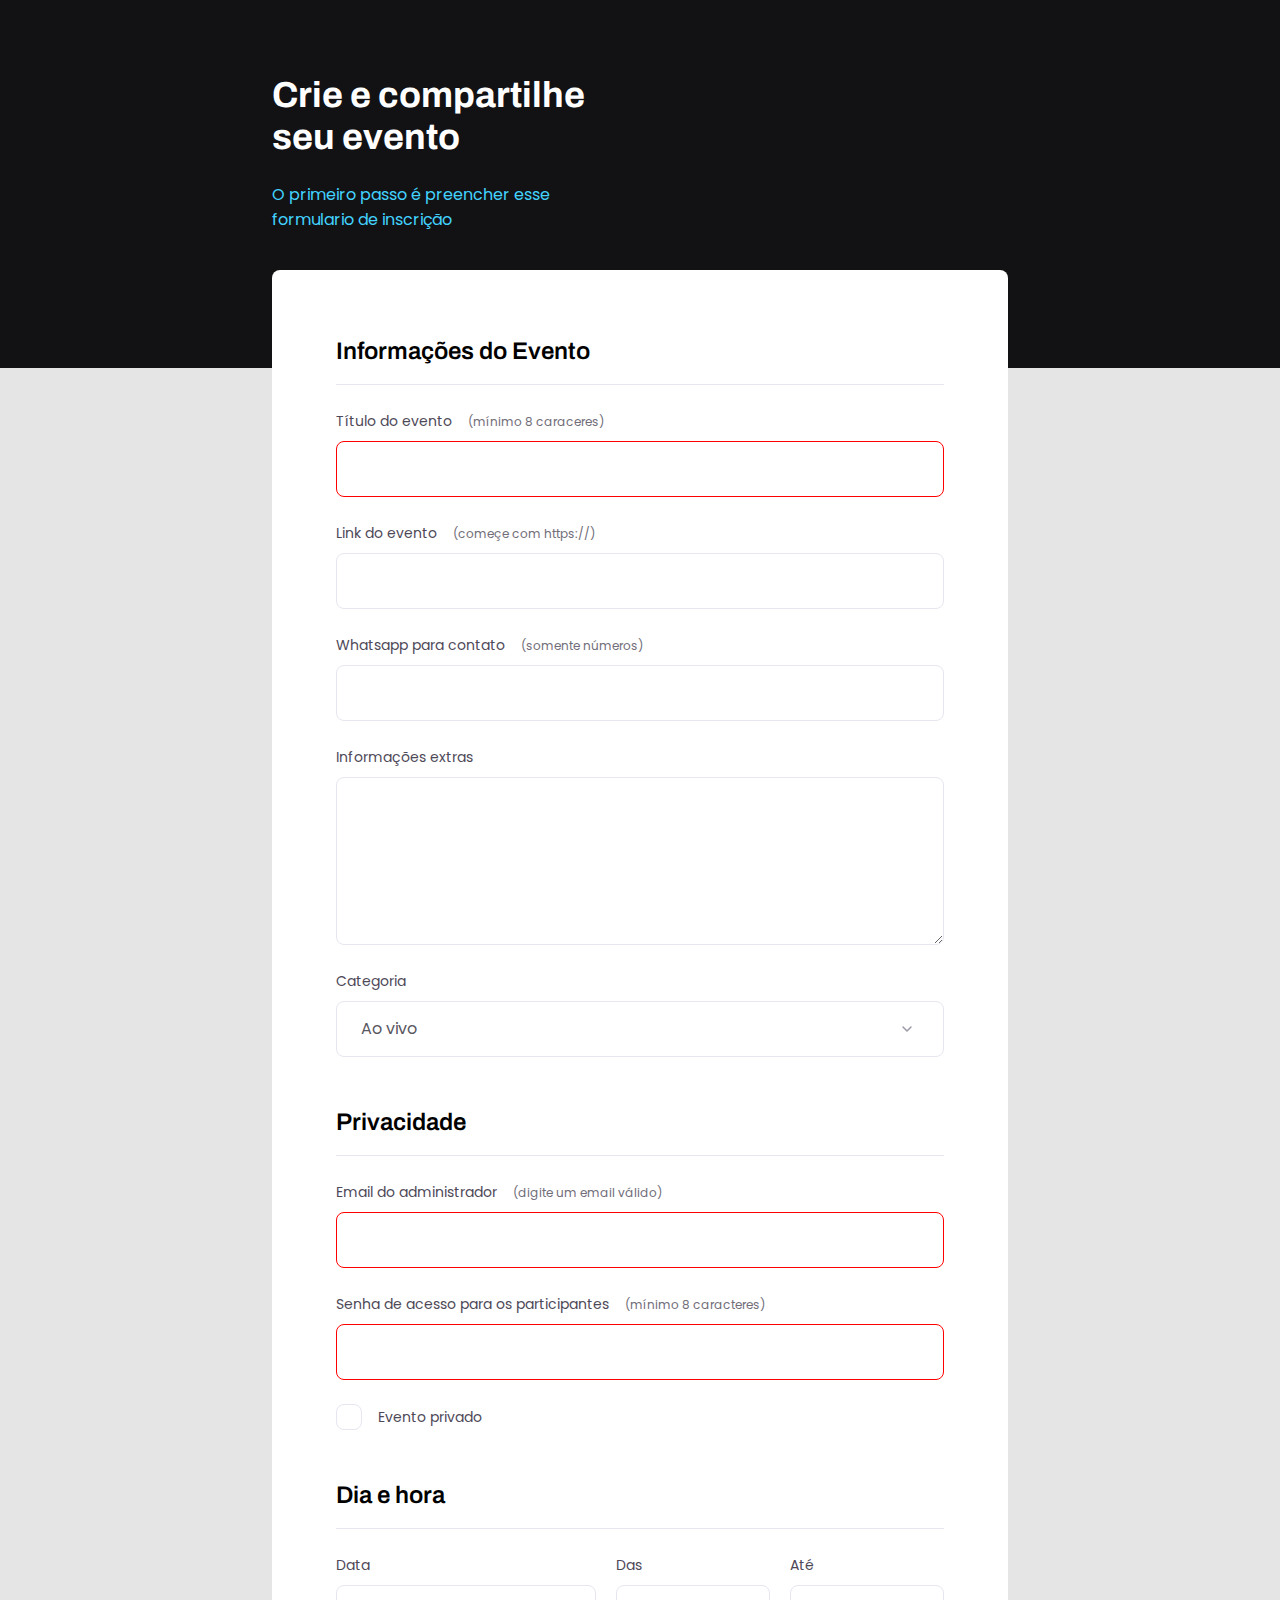
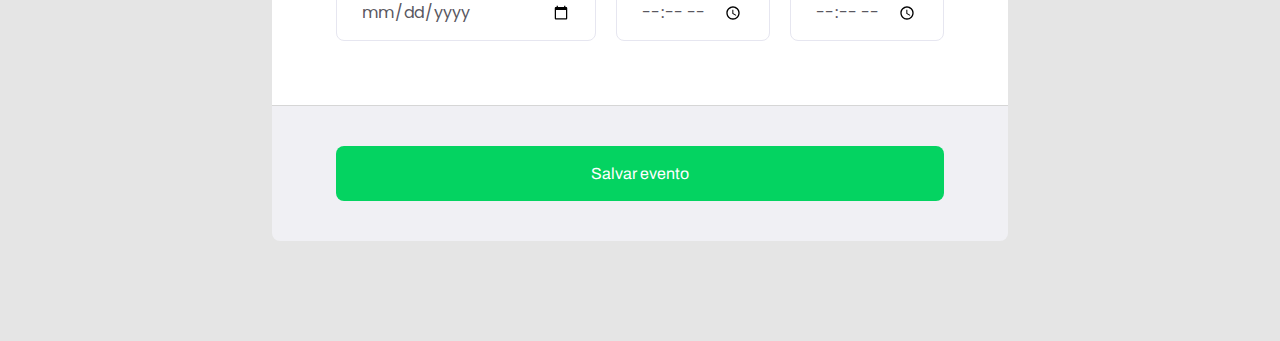
<file: index.html>
<!DOCTYPE html>
<html lang="pt-br">
<head>
  <link rel="stylesheet" href="style.css">
  <link rel="preconnect" href="https://fonts.googleapis.com">
  <link rel="preconnect" href="https://fonts.gstatic.com" crossorigin>

  <meta charset="UTF-8">
  <meta name="viewport" content="width=device-width, initial-scale=1.0">
  <title>Crie seu evento</title>

  <link href="https://fonts.googleapis.com/css2?family=Archivo:wght@400;600;700&family=Poppins&display=swap" rel="stylesheet">
</head>
<body>
  <div class="page">
    <header>
      <h1>Crie e compartilhe seu evento</h1>
      <p>O primeiro  passo é preencher esse formulario de inscrição</p>
    </header>
    <form id="my-form">

      <fieldset>
        <div class="fieldset-wrapper">
          <legend>Informações do Evento</legend>

          <div class="input-wrapper">
            <label for="event-title">Título do evento <span>(mínimo 8 caraceres)</span> </label>
            <input
            required
            type="text" 
            id="event-title"
            minlength="8"
            />
          </div>
  
          <div class="input-wrapper">
            <label for="event-link">Link do evento <span>(começe com https://)</span> </label>
            <input type="url" id="event-link"/>
          </div>
  
          <div class="input-wrapper">
            <label for="event-whatsapp">Whatsapp para contato <span>(somente números)</span> </label>
            <input type="text" id="event-whatsapp"/>
          </div>

          <div class="input-wrapper">
            <label for="event-info">Informações extras</label>
            <textarea type="text" id="event-info"></textarea>
          </div>

          <div class="input-wrapper">
            <label for="event-category">Categoria</label>
            <select id="event-category">
              <option value="live">Ao vivo</option>
              <option value="podcast">Podcast</option>
              <option value="mentorship">Mentoria</option>
            </select>
          </div>
          
        </div>
      </fieldset>

      <fieldset>
        <div class="fieldset-wrapper">
          <legend>Privacidade</legend>

          <div class="input-wrapper">
            <label for="event-email">Email do administrador <span>(digite um email válido)</span></label>
            <input type="email"
            id="event-email"
            required></input>
          </div>

          <div class="input-wrapper">
            <label for="event-password">Senha de acesso para os participantes <span>(mínimo 8 caracteres)</span> </label>
            <input 
            type="password" 
            id="event-password"
            minlength="8"
            required></input>
          </div>

          <div class="checkbox-wrapper">
            <input type="checkbox" id="event-private"></input>
            <label for="event-private">Evento privado </label>
          </div>

        </div>
      </fieldset>

      <fieldset>
        <div class="fieldset-wrapper">
          <legend>Dia e hora</legend>

          <div class="col-3">

            <div class="input-wrapper">
              <label for="event-date">Data</label>
              <input type="date" id="event-date"></input>
            </div>
  
            <div class="input-wrapper">
              <label for="event-begin">Das </label>
              <input type="time" id="event-begin"></input>
            </div>

            <div class="input-wrapper">
              <label for="event-end">Até </label>
              <input type="time" id="event-end"></input>
            </div>

          </div>

        </div>
      </fieldset>

    </form>

    <footer class="form-buttons">
      <input
        class="button"
        type="submit"
        value="Salvar evento"
        form="my-form">
    </footer>

  </div>
</body>
</html>
</file>
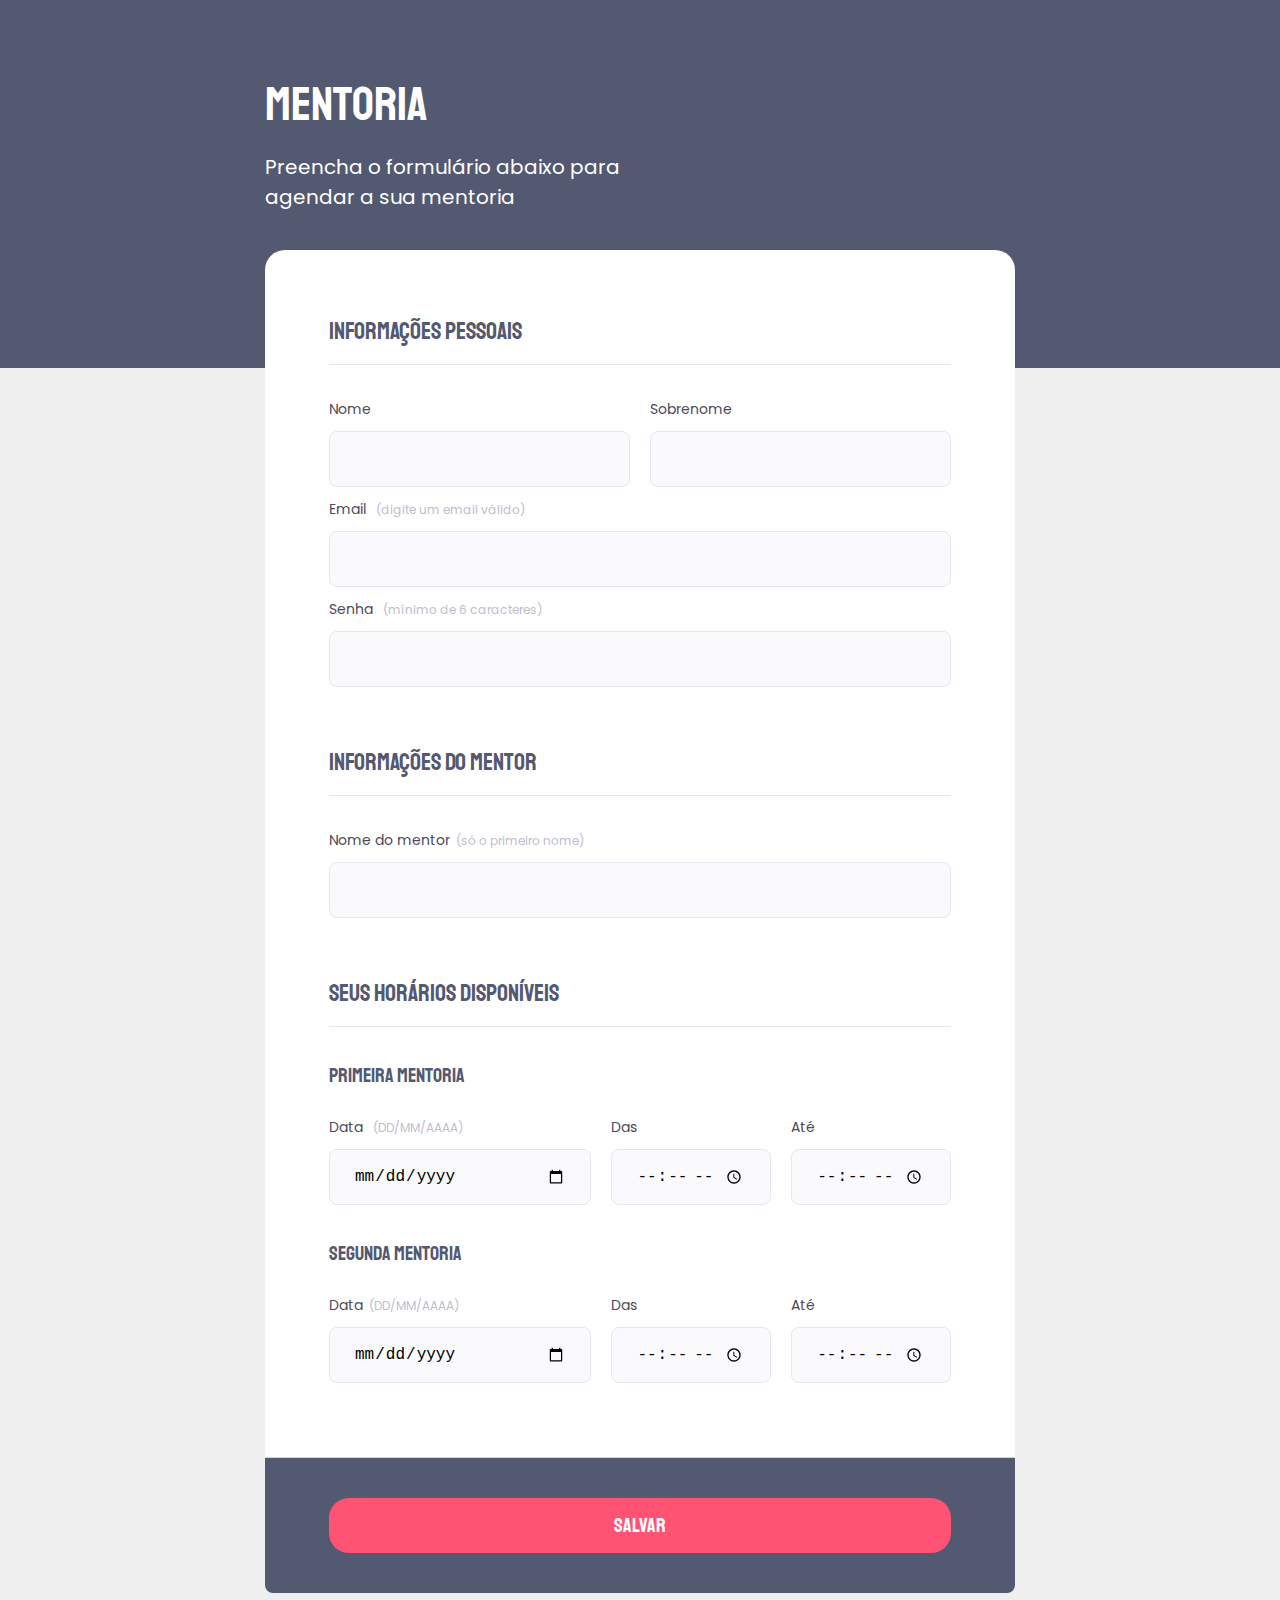
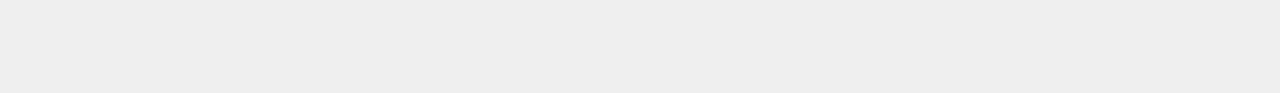
<file: desafio1 projeto 03/index.html>
<!DOCTYPE html>
<html lang="pt-br">
<head>
  <meta charset="UTF-8">
  <meta name="viewport" content="width=device-width, initial-scale=1.0">
  
  <title>Desafio Projeto 03</title>

  <link rel="stylesheet" href="style.css">
  <link rel="preconnect" href="https://fonts.googleapis.com">
  <link rel="preconnect" href="https://fonts.gstatic.com" crossorigin>
  <link href="https://fonts.googleapis.com/css2?family=Poppins&family=Staatliches&display=swap" rel="stylesheet">
</head>
<body>
  <div class="page">
    <header>
      <h1>Mentoria</h1>
      <p>Preencha o formulário abaixo para agendar a sua mentoria</p>
    </header>
    <form id="my-form">
      <fieldset>
        <legend>Informações Pessoais</legend>

          <div class="col-2">
            
            <div class="input-wrapper">
              <label for="name">Nome</label>
              <input
              required
              type="text"
              id="name">
            </div>
            
            <div class="input-wrapper">
                <label for="surname">Sobrenome</label>
                <input
                required
                type="text"
                id="surname">
            </div>
           
          </div>
          
      
      <div class="fieldset-wrapper">
        <div class="input-wrapper">
          <label for="email">Email <span>(digite um email válido)</span></label>
          <input
          required
          type="email"
          id="email">
        </div>
      </div>
      <div class="fieldset-wrapper">
        <div class="input-wrapper">
          <label for="password">Senha <span>(mínimo de 6 caracteres)</span></label>
          <input
          required
          type="password"
          id="password">
        </div>
      </div>
      </fieldset>

      <fieldset>

        <legend>Informações do Mentor</legend>

        <div class="fieldset-wrapper">
          <div class="input-wrapper">
            <label for="mentor-name">Nome do mentor<span>(só o primeiro nome)</span></label>
            <input
            required
            type="text"
            id="mentor-name">
          </div>
        </div>
        
      </fieldset>

      <fieldset>
        <legend>Seus horários disponíveis</legend>
        <div class="fieldset-wrapper">
          
          <h2 class="time-subtitle">PRIMEIRA MENTORIA</h2>

          <div class="col-3">

            <div class="input-wrapper">
              <label for="event-date">Data <span>(DD/MM/AAAA)</span></label>
              <input type="date" id="event-date" ></input>
            </div>

            <div class="input-wrapper">
              <label for="event-begin">Das</label>
              <input type="time" id="event-begin"></input>
            </div>

            <div class="input-wrapper">
              <label for="event-end">Até</label>
              <input type="time" id="event-end"></input>
            </div>

          </div>

          <h2 class="time-subtitle">SEGUNDA MENTORIA</h2>

          <div class="col-3">
            
            <div class="input-wrapper">
              <label for="event-date">Data<span>(DD/MM/AAAA)</span></label>
              <input type="date" id="event-date" placeholder="vazio"></input>
            </div>
            <div class="input-wrapper">
              <label for="event-begin">Das</label>
              <input type="time" id="event-begin"></input>
            </div>
            <div class="input-wrapper">
              <label for="event-end">Até</label>
              <input type="time" id="event-end"></input>
            </div>
          </div>
        </div>
      </fieldset>
    </form>
    <footer class="form-buttons">
      <input
        class="button"
        type="submit"
        value="Salvar"
        form="my-form">
    </footer>

  </div>
</body>
</html>
</file>
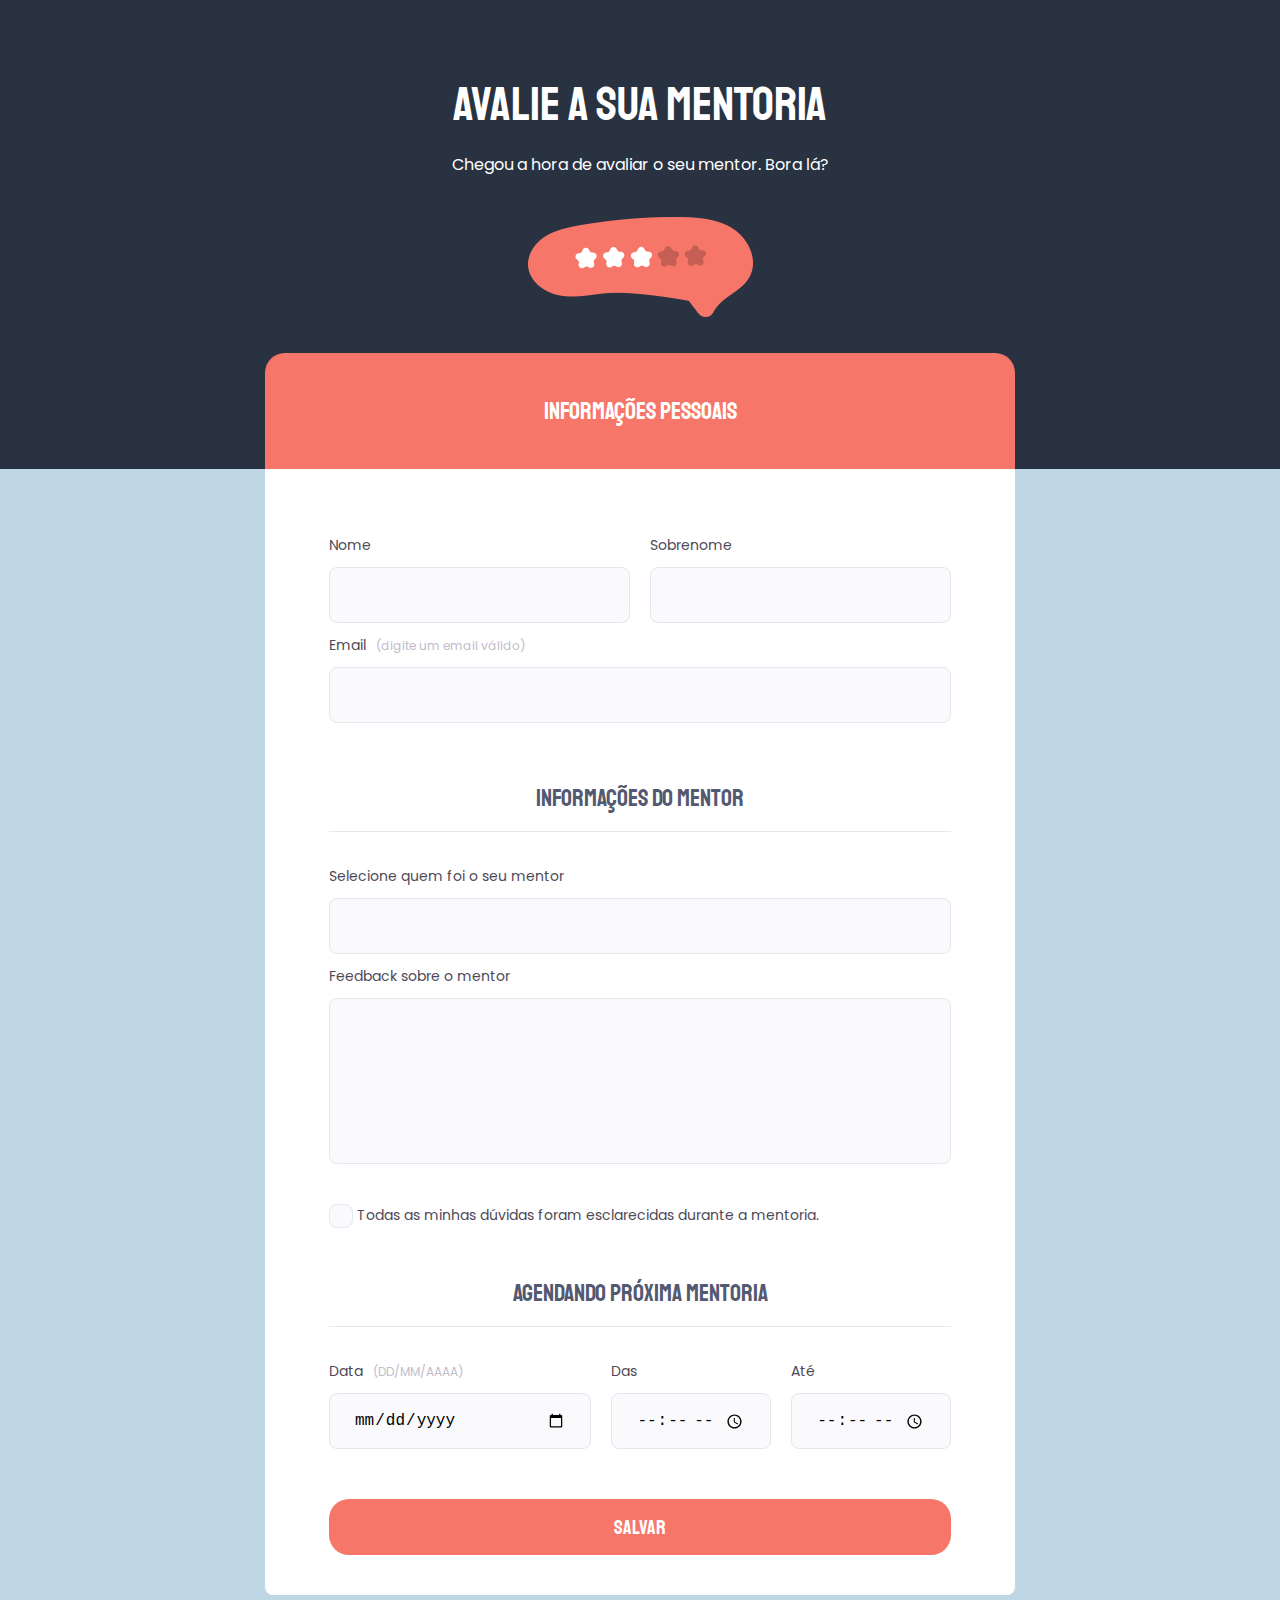
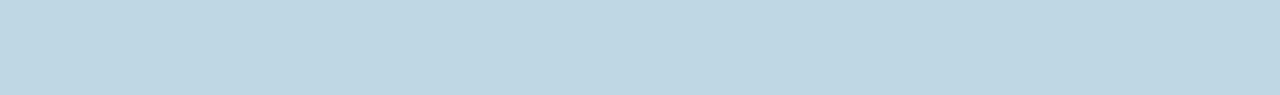
<file: desafio2 projeto 03/index.html>
<!DOCTYPE html>
<html lang="pt-br">
<head>
  <meta charset="UTF-8">
  <meta name="viewport" content="width=device-width, initial-scale=1.0">
  
  <title>Desafio Projeto 03</title>

  <link rel="stylesheet" href="style.css">
  <link rel="preconnect" href="https://fonts.googleapis.com">
  <link rel="preconnect" href="https://fonts.gstatic.com" crossorigin>
  <link href="https://fonts.googleapis.com/css2?family=Poppins&family=Staatliches&display=swap" rel="stylesheet">
</head>
<body>
  <div class="page">
    <header>
      <h1>AVALIE A SUA MENTORIA</h1>
      <p>Chegou a hora de avaliar o seu mentor. Bora lá?</p>
      <img src="img1.png" alt="">

      <legend>Informações Pessoais</legend>
    </header>
    
    <form id="my-form">
      
      <fieldset>
      
          <div class="col-2">
            
            <div class="input-wrapper">
              <label for="name">Nome</label>
              <input
              required
              type="text"
              id="name">
            </div>
            
            <div class="input-wrapper">
                <label for="surname">Sobrenome</label>
                <input
                required
                type="text"
                id="surname">
            </div>
           
          </div>
          
      
      <div class="fieldset-wrapper">
        <div class="input-wrapper">
          <label for="email">Email <span>(digite um email válido)</span></label>
          <input
          required
          type="email"
          id="email">
        </div>
      </div>
      </fieldset>

      <fieldset>

        <legend>Informações do Mentor</legend>

        <div class="fieldset-wrapper">
          <div class="input-wrapper">
            <label for="mentor-name">Selecione quem foi o seu mentor</label>
            <input
            required
            type="text"
            id="mentor-name">
          </div>
        </div>
        <div class="fieldset-wrapper">
          <div class="input-wrapper">
            <label for="mentor-feedback">Feedback sobre o mentor</label>
            <input
            required
            type="text"
            id="mentor-feedback">
          </div>
        </div>
        <div class="check-wrapper">
          <input
            required
            type="checkbox"
            id="mentor-check">
            
            <label for="mentor-check">Todas as minhas dúvidas foram esclarecidas durante a mentoria.</label>
            
          
        </div>
        
      </fieldset>

      <fieldset>
        <legend>Agendando próxima mentoria</legend>
        <div class="fieldset-wrapper">

          <div class="col-3">

            <div class="input-wrapper">
              <label for="event-date">Data <span>(DD/MM/AAAA)</span></label>
              <input type="date" id="event-date" ></input>
            </div>

            <div class="input-wrapper">
              <label for="event-begin">Das</label>
              <input type="time" id="event-begin"></input>
            </div>

            <div class="input-wrapper">
              <label for="event-end">Até</label>
              <input type="time" id="event-end"></input>
            </div>

          </div>

        </div>
      </fieldset>
    </form>
    <footer class="form-buttons">
      <input
        class="button"
        type="submit"
        value="Salvar"
        form="my-form">
    </footer>

  </div>
</body>
</html>
</file>
<file: style.css>
/* FONTS

font-family: 'Archivo', sans-serif;
font-family: 'Poppins', sans-serif;

*/

* {
  margin: 0;
  padding: 0;
  box-sizing: border-box;
}


.page {
  width: 736px;
  margin: auto;
}

header {
  width: 319px;
  margin-top: 74px;
}


header p {
  font-size: 16px;
  color: #42D3FF;
  
  }

header h1 {
  font-family: 'Archivo', sans-serif;
  font-weight: bold;
  font-size: 36px;
  line-height: 42px;
  color: white;

  margin-bottom: 24px;
}

body, input, button, select, textarea {
  font-family: 'Poppins', sans-serif;
 }

body {
  font-family: 'Poppins', sans-serif;
  background: #E5E5E5;
} 

body::before {
  content: '';
  position: absolute;
  top: 0;
  left: 0;
  z-index: -1;
  width: 100%;
  height: 368px;
  background: #121214;
}


form {
  display: flex;
  flex-direction: column;
  gap: 48px;
  background: #FFF;
  min-height: 300px;
  margin-top: 38px;
  border-radius: 8px 8px 0 0;
  padding: 64px;
}

fieldset {
  border: none;

}

.fieldset-wrapper {
  display: flex;
  flex-direction: column;
  gap: 24px;
}

fieldset legend {

  font-family: 'Archivo', sans-serif;
  font-weight: 600;
  font-size: 24px;
  line-height: 34px;
  
  width: 100%;
  border-bottom: 1px solid #E6E6F0;
  padding-bottom: 16px;
}


.input-wrapper {
  display: flex;
  flex-direction: column;
}

.input-wrapper label,
.checkbox-wrapper label {
  font-size: 14px;
  line-height: 24px; 
  margin-right: 12px;
  color: #4E4958;
  margin-bottom: 8px;
}

.input-wrapper label span {
  margin-left: 12px;
  font-weight: 400;
  font-size: 12px;
  line-height: 20px;
  color: #716e79;

}

.input-wrapper label span:hover {
  color: #59575f;
}

.input-wrapper input, 
.input-wrapper textarea, 
.input-wrapper select {

  background: #FFF;

  border: 1px solid #E6E6F0;
  border-radius: 8px;

  box-sizing: border-box;

  height: 56px;

  padding: 0 24px;

  font-size: 16px;
  line-height: 26px;

  color: #59575f;

}

.input-wrapper textarea {
  padding: 0;
  height: 168px;
}

.input-wrapper select {
  appearance: none;
  -webkit-appearance: none;

  background-image: url("data:image/svg+xml,%3Csvg width='24' height='24' viewBox='0 0 24 24' fill='none' xmlns='http://www.w3.org/2000/svg'%3E%3Cg clip-path='url(%23clip0_1_54)'%3E%3Cpath d='M8 10L12 14L16 10' stroke='%239C98A6' stroke-width='1.5' stroke-linecap='round' stroke-linejoin='round'/%3E%3C/g%3E%3Cdefs%3E%3CclipPath id='clip0_1_54'%3E%3Crect width='24' height='24' fill='white'/%3E%3C/clipPath%3E%3C/defs%3E%3C/svg%3E%0A");
  background-repeat: no-repeat;
  background-position: right 24px top 50%;
}

.col-3 {
  display: flex;
  gap: 20px;

}

.col-3 > div:nth-child(1) {
  width: 100%;
}

.checkbox-wrapper label {
  display: flex;
  gap: 16px;
  align-items: center;
  margin: 0;
}

.checkbox-wrapper {
  position: relative;
}

.checkbox-wrapper input {
  position: absolute;
  top: 0;
  left: 0;
  width: 24px;
  height: 24px;
  opacity: 0;
}

.checkbox-wrapper input:checked + label::before{
  background-image: url("data:image/svg+xml,%3Csvg width='24' height='24' viewBox='0 0 24 24' fill='none' xmlns='http://www.w3.org/2000/svg'%3E%3Cg clip-path='url(%23clip0_1223_20)'%3E%3Cpath d='M9 16.17L4.83 12L3.41 13.41L9 19L21 7L19.59 5.59L9 16.17Z' fill='%2342D3FF'/%3E%3C/g%3E%3Cdefs%3E%3CclipPath id='clip0_1223_20'%3E%3Crect width='24' height='24' fill='white'/%3E%3C/clipPath%3E%3C/defs%3E%3C/svg%3E%0A");
}

.checkbox-wrapper label::before {
  content: '';
  width: 24px;
  height: 24px;
  border: 1px solid #E6E6F0;
  border-radius: 8px;
  display: block;
}

.checkbox-wrapper input:focus + label::before{
  outline: 2px solid black;
}

.form-buttons {
  background: #f0f0f4;
  
}

footer {
  background: #F0F0F4;
  height: 136px;
  
  display: flex;
  flex-direction: column;

  padding: 40px 64px;
  
  margin-bottom: 100px;

  border-top: 1px solid #D6D6D6;

  border-radius: 0 0 8px 8px;
}

footer .button {
  height: 56px;
  background: #04D361;
  color: #FFF;
  border-radius: 8px;
  border: none;
  font-family: 'Archivo', sans-serif;
  font-size: 16px;
}

footer .button:hover {
  background-color: #02b050;
}

input:invalid {
  border: 1px solid red;
}
</file>
<file: desafio1 projeto 03/style.css>
/* FONTS

font-family: 'Poppins', sans-serif;
font-family: 'Staatliches', cursive;

*/

* {
  padding: 0;
  margin: 0;
  box-sizing: border-box;
}

.page { 
  width: 750px;
  margin: auto;
}

header {
  width: 389px;
  margin-top: 74px;
}

header p {
  font-family: 'Poppins', sans-serif;
  margin-bottom: 38px;
  margin-top: 18px;
  font-size: 20px;
  color: #FFF;
}

header h1 {
  font-family: 'Staatliches', cursive;
  font-weight: 500;
  font-size: 48px;
  color: #FFF;
}

body {
  background: #EFEFEF;
}

body::before {
  content: '';
  position: absolute;
  top: 0;
  left: 0;
  z-index: -1;
  width: 100%;
  height: 368px;
  background: #535971;
}

form {
  display: flex;
  flex-direction: column;
  background: #FFF;
  gap: 48px;
  padding: 64px;
  border-radius: 20px 20px 0px 0px;
}

fieldset {
  border: none;
}

.fieldset-wrapper {
  display: flex;
  flex-direction: column;
  gap: 22px;
}

label {
  color: #4E4958;
font-size: 14px;
font-family: Poppins;
font-style: normal;
font-weight: 400;
line-height: 24px;
}


fieldset legend {
  font-family: Staatliches;
  font-weight: 500;
  font-size: 24px;
  line-height: 34px;
  width: 100%;
  border-bottom: 1px solid #E6E6F0;
  padding-bottom: 16px;
  color: #535971;
  margin-bottom: 32px;
}

.input-wrapper {
  display: flex;
  flex-direction: column;
  gap: 10px;
}


.input-wrapper label span {
  margin-left: 6px;
  font-weight: 400;
  font-size: 12px;
  line-height: 20px;
  color: #C1BCCC;

}

.input-wrapper label span:hover {
  color: #59575f;
}

.input-wrapper input, 
.input-wrapper textarea, 
.input-wrapper select {

  box-sizing: border-box;

  height: 56px;

  padding: 0 24px;

  font-size: 16px;
  line-height: 26px;

  border-radius: 8px;

  border: 1px solid var(--back-lines-in-white, #E6E6F0);

  background: var(--shapes-02, #FAFAFC);

  margin-bottom: 10px;

}

.input-wrapper textarea {
  padding: 0;
  height: 168px;
}

.input-wrapper select {
  appearance: none;
  -webkit-appearance: none;

  background-image: url("data:image/svg+xml,%3Csvg width='24' height='24' viewBox='0 0 24 24' fill='none' xmlns='http://www.w3.org/2000/svg'%3E%3Cg clip-path='url(%23clip0_1_54)'%3E%3Cpath d='M8 10L12 14L16 10' stroke='%239C98A6' stroke-width='1.5' stroke-linecap='round' stroke-linejoin='round'/%3E%3C/g%3E%3Cdefs%3E%3CclipPath id='clip0_1_54'%3E%3Crect width='24' height='24' fill='white'/%3E%3C/clipPath%3E%3C/defs%3E%3C/svg%3E%0A");
  background-repeat: no-repeat;
  background-position: right 24px top 50%;
}

.time-subtitle {
  font-family: Staatliches;
  font-weight: 500;
  font-size: 20px;
  line-height: 34px;
  color: #535971;
}

.col-2 {
  display: flex;
  gap: 20px;
}

.col-2 .input-wrapper {
  width: 100%;
}

.col-3 {
  display: flex;
  gap: 20px;
}

.col-3 > div:nth-child(1) {
  width: 100%;
}

.checkbox-wrapper label {
  display: flex;
  gap: 16px;
  align-items: center;
  margin: 0;
}

.checkbox-wrapper {
  position: relative;
}

.checkbox-wrapper input {
  position: absolute;
  top: 0;
  left: 0;
  width: 24px;
  height: 24px;
  opacity: 0;
}

.checkbox-wrapper input:checked + label::before{
  background-image: url("data:image/svg+xml,%3Csvg width='24' height='24' viewBox='0 0 24 24' fill='none' xmlns='http://www.w3.org/2000/svg'%3E%3Cg clip-path='url(%23clip0_1223_20)'%3E%3Cpath d='M9 16.17L4.83 12L3.41 13.41L9 19L21 7L19.59 5.59L9 16.17Z' fill='%2342D3FF'/%3E%3C/g%3E%3Cdefs%3E%3CclipPath id='clip0_1223_20'%3E%3Crect width='24' height='24' fill='white'/%3E%3C/clipPath%3E%3C/defs%3E%3C/svg%3E%0A");
}

.checkbox-wrapper label::before {
  content: '';
  width: 24px;
  height: 24px;
  border: 1px solid #E6E6F0;
  border-radius: 8px;
  display: block;
}

.checkbox-wrapper input:focus + label::before{
  outline: 2px solid black;
}

.form-buttons {
  background: #535971;
  
}

footer {
  background: #535971;
  height: 136px;
  
  display: flex;
  flex-direction: column;

  padding: 40px 64px;
  
  margin-bottom: 100px;

  border-top: 1px solid #D6D6D6;

  border-radius: 0 0 8px 8px;
}

footer .button {
  height: 56px;
  
  color: #FFF;
  border-radius: 20px;
  background: #FF5374;
  border: none;
  font-family: Staatliches;
  font-size: 20px;
  font-style: normal;
  font-weight: 400;
}

footer .button:hover {
  background-color: #de4765;
}

/* input:invalid {
  border: 1px solid red;
} */
</file>
<file: desafio2 projeto 03/style.css>
/* FONTS

font-family: 'Poppins', sans-serif;
font-family: 'Staatliches', cursive;

*/

* {
  padding: 0;
  margin: 0;
  box-sizing: border-box;
}

.page { 
  width: 750px;
  margin: auto;
}

header {
  text-align: center;
  margin: 0 auto;
  margin-top: 74px;
}

header p {
  font-family: 'Poppins', sans-serif;
  margin-bottom: 38px;
  margin-top: 18px;
  font-size: 16px;
  color: #FFF;
}

header h1 {
  font-family: 'Staatliches', cursive;
  font-weight: 500;
  font-size: 48px;
  color: #FFF;
}

header legend {
  font-family: 'Staatliches', cursive;
  font-weight: 500;
  font-size: 24px;
  color: #FFF;
  text-align: center;
  background: #F67669;
  padding: 43px;
  border-radius: 20px 20px 0px 0px;
}

img {
  width: 225px;
  margin: 2px 0 32px 0;
}

body {
  background: #BFD7E4;
}

body::before {
  content: '';
  position: absolute;
  top: 0;
  left: 0;
  z-index: -1;
  width: 100%;
  height: 469px;
  background: #293241;
}

form {
  display: flex;
  flex-direction: column;
  background: #FFF;
  gap: 48px;
  padding: 64px 64px 0 64px;
}

fieldset {
  border: none;
}

.fieldset-wrapper {
  display: flex;
  flex-direction: column;
  gap: 22px;
}

label {
  color: #4E4958;
font-size: 14px;
font-family: Poppins;
font-style: normal;
font-weight: 400;
line-height: 24px;
}


fieldset legend {
  font-family: Staatliches;
  font-weight: 500;
  font-size: 24px;
  line-height: 34px;
  width: 100%;
  border-bottom: 1px solid #E6E6F0;
  padding-bottom: 16px;
  color: #535971;
  margin-bottom: 32px;
  text-align: center;
}

.input-wrapper {
  display: flex;
  flex-direction: column;
  gap: 10px;
}


.input-wrapper label span {
  margin-left: 6px;
  font-weight: 400;
  font-size: 12px;
  line-height: 20px;
  color: #C1BCCC;

}

#mentor-check {
  appearance: none;
  width: 24px;
  height: 24px;
  border-radius: 8px;
  border: 1px solid var(--back-lines-in-white, #E6E6F0);
  background: var(--shapes-02, #FAFAFC);
  display: inline-block;
  vertical-align: middle;
}

#mentor-check:checked {
  background-color: #F67669;
}


.input-wrapper label span:hover {
  color: #59575f;
}

.input-wrapper input, 
.input-wrapper textarea, 
.input-wrapper select {

  box-sizing: border-box;

  height: 56px;

  padding: 0 24px;

  font-size: 16px;
  line-height: 26px;

  border-radius: 8px;

  border: 1px solid var(--back-lines-in-white, #E6E6F0);

  background: var(--shapes-02, #FAFAFC);

  margin-bottom: 10px;

}

.input-wrapper textarea {
  padding: 0;
  height: 168px;
}

.check-wrapper {
  margin-top: 29px;
}

#mentor-feedback {
  height: 166px;
}

.input-wrapper select {
  appearance: none;
  -webkit-appearance: none;

  background-image: url("data:image/svg+xml,%3Csvg width='24' height='24' viewBox='0 0 24 24' fill='none' xmlns='http://www.w3.org/2000/svg'%3E%3Cg clip-path='url(%23clip0_1_54)'%3E%3Cpath d='M8 10L12 14L16 10' stroke='%239C98A6' stroke-width='1.5' stroke-linecap='round' stroke-linejoin='round'/%3E%3C/g%3E%3Cdefs%3E%3CclipPath id='clip0_1_54'%3E%3Crect width='24' height='24' fill='white'/%3E%3C/clipPath%3E%3C/defs%3E%3C/svg%3E%0A");
  background-repeat: no-repeat;
  background-position: right 24px top 50%;
}

.time-subtitle {
  font-family: Staatliches;
  font-weight: 500;
  font-size: 20px;
  line-height: 34px;
  color: #535971;
}

.col-2 {
  display: flex;
  gap: 20px;
}

.col-2 .input-wrapper {
  width: 100%;
}

.col-3 {
  display: flex;
  gap: 20px;
}

.col-3 > div:nth-child(1) {
  width: 100%;
}

.checkbox-wrapper label {
  display: flex;
  gap: 16px;
  align-items: center;
  margin: 0;
}

.checkbox-wrapper {
  position: relative;
}

.checkbox-wrapper input {
  position: absolute;
  top: 0;
  left: 0;
  width: 24px;
  height: 24px;
  opacity: 0;
}

.checkbox-wrapper input:checked + label::before{
  background-image: url("data:image/svg+xml,%3Csvg width='24' height='24' viewBox='0 0 24 24' fill='none' xmlns='http://www.w3.org/2000/svg'%3E%3Cg clip-path='url(%23clip0_1223_20)'%3E%3Cpath d='M9 16.17L4.83 12L3.41 13.41L9 19L21 7L19.59 5.59L9 16.17Z' fill='%2342D3FF'/%3E%3C/g%3E%3Cdefs%3E%3CclipPath id='clip0_1223_20'%3E%3Crect width='24' height='24' fill='white'/%3E%3C/clipPath%3E%3C/defs%3E%3C/svg%3E%0A");
}

.checkbox-wrapper label::before {
  content: '';
  width: 24px;
  height: 24px;
  border: 1px solid #E6E6F0;
  border-radius: 8px;
  display: block;
}

.checkbox-wrapper input:focus + label::before{
  outline: 2px solid black;
}

footer {
  background: #ffffff;
  height: 136px;
  display: flex;
  flex-direction: column;
  padding: 40px 64px;
  margin-bottom: 100px;
  border-radius: 0 0 8px 8px;
}

footer .button {
  height: 56px;
  color: #FFF;
  border-radius: 20px;
  background: #F67669;
  border: none;
  font-family: Staatliches;
  font-size: 20px;
  font-style: normal;
  font-weight: 400;
}

footer .button:hover {
  background-color: #de4765;
}
</file>
